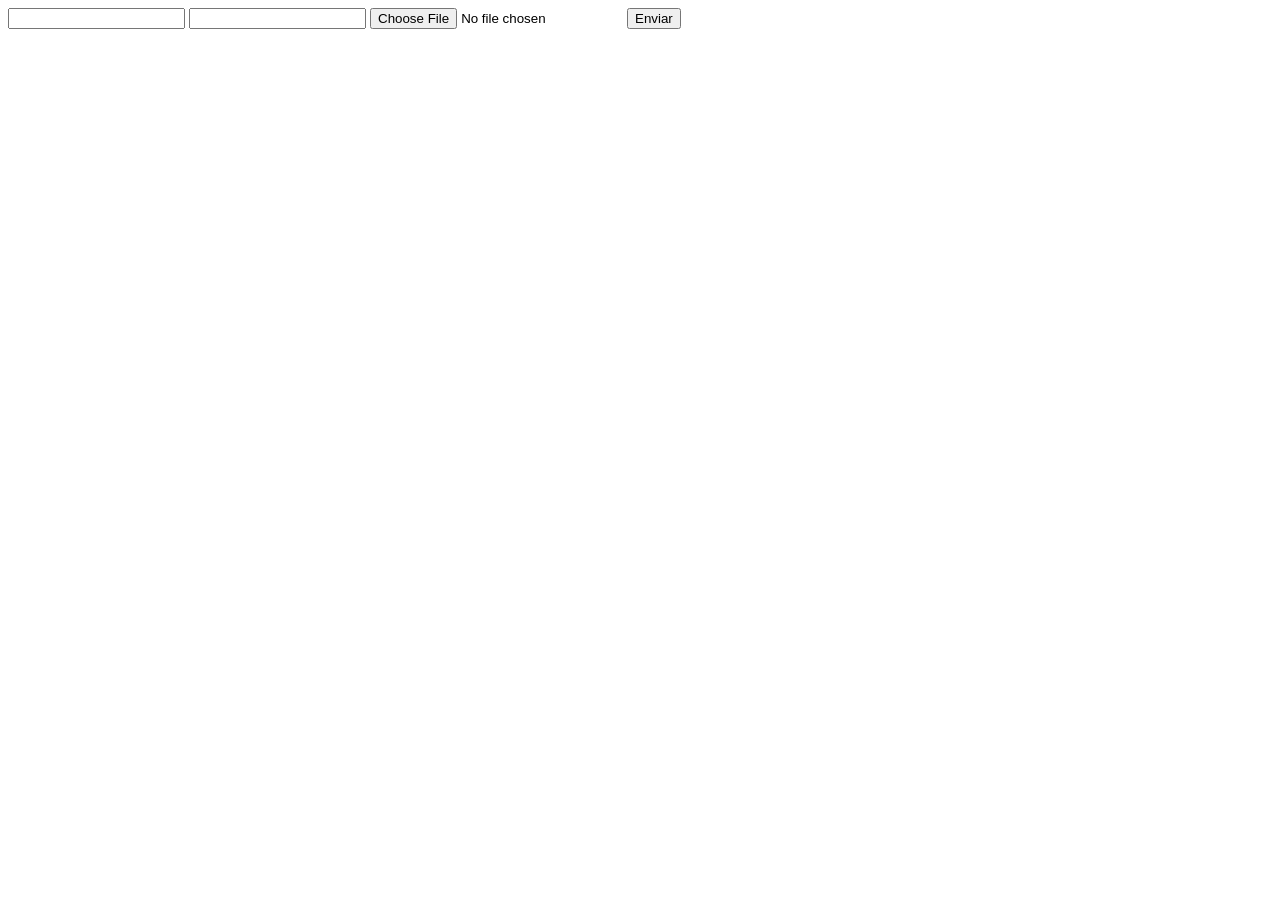
<file: DOCUMENTOS_DE_APOIO/exemplo_de_upload_de_arquivo/public/index.html>
<!DOCTYPE html>
<html lang="en">

<head>
  <meta charset="UTF-8">
  <meta http-equiv="X-UA-Compatible" content="IE=edge">
  <meta name="viewport" content="width=device-width, initial-scale=1.0">
  <title>Upload</title>
</head>

<body>

  <div>
    <input name="nome" id="nome" type="text" />
    <input name="email" id="email" type="url" />
    <input name="foto" id="foto" type="file" />
    <button onclick="enviar()">Enviar</button>
  </div>

  <div id="container"></div>
</body>

</html>

<script>
  function enviar() {
    const formData = new FormData();
    formData.append('foto', foto.files[0])
    formData.append('nome', nome.value)
    formData.append('email', email.value)

    fetch("/usuarios/cadastro", {
      method: "POST",
      body: formData
    })
      .then(res => {
        window.location = "./perfil.html"
      })
      .catch(err => {
        console.log(err);
      })
  }
</script>
</file>
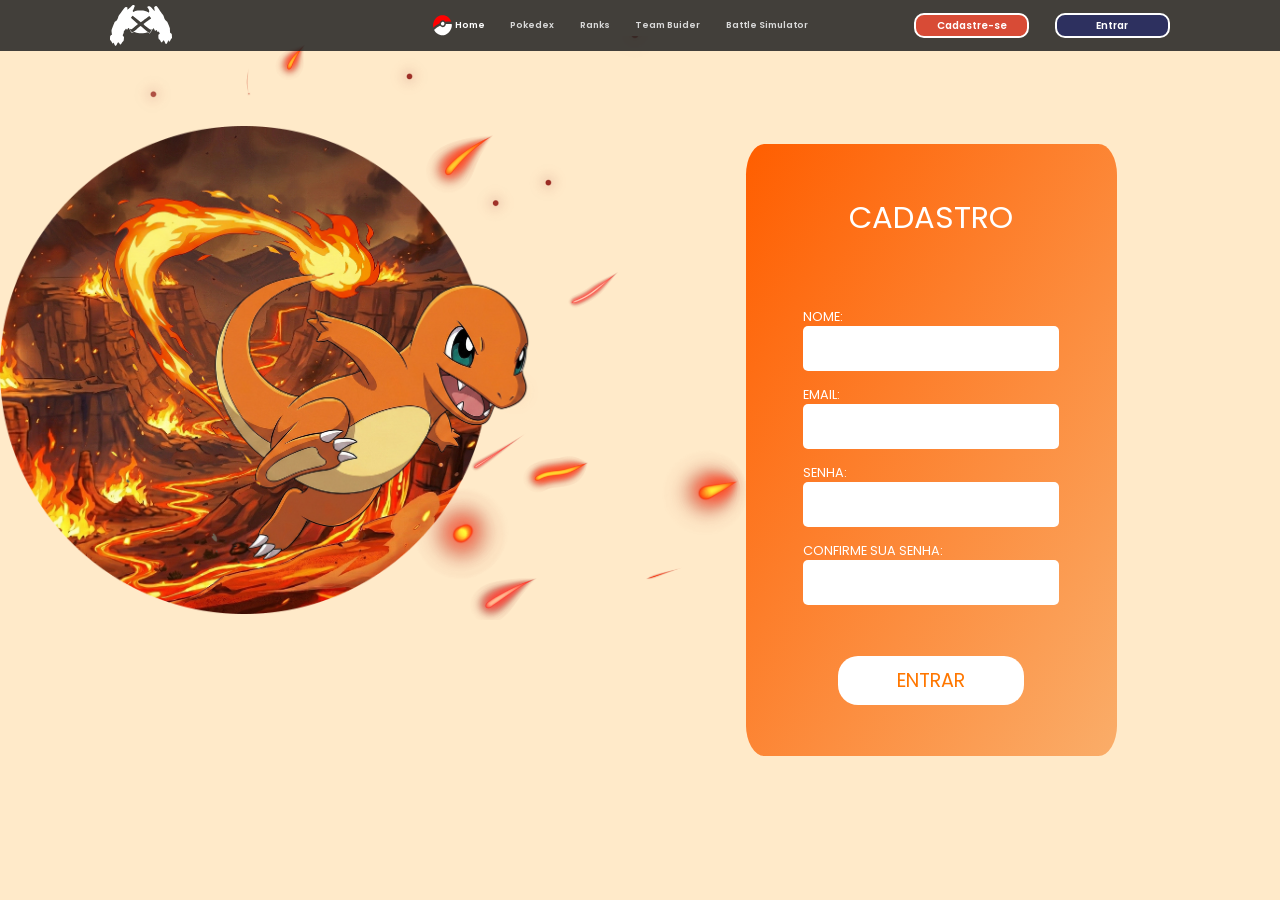
<file: public/cadastro.html>
<!DOCTYPE html>
<html lang="pt-br">

<head>
  <meta charset="UTF-8" />
  <meta http-equiv="X-UA-Compatible" content="IE=edge" />
  <meta name="viewport" content="width=device-width, initial-scale=1.0" />
  

  <title>MetaDex | Cadastro</title>

  <script src="./js/sessao.js"></script>

  <link rel="stylesheet" href="css/LandingPage.css">
  <link rel="stylesheet" href="css/global.css">
  <link rel="stylesheet" href="./css/cadastro.css" />
  <link rel="preconnect" href="https://fonts.gstatic.com" />
  <script src="js/sideBar.js"></script>
</head>


<body>

  <!-- Inicio Navbar -->

    <nav class="Nav-Container">

      <img onclick="Side('Open')" id="options" src="assets/icon/Icon-Hanburguer.svg" alt="">
      <img id="logo" src="./assets/icon/Logo-Nav.svg" alt="">

      <ul class="Nav-Options">
        <li class="Selected" ><img src="./assets/icon/Icon-NavSelected.svg" alt=""><a href="index.html">Home</a></li> 
        <li><a href="cadastro.html">Pokedex</a></li>
        <li><a href="cadastro.html">Ranks</a></li>
        <li><a href="cadastro.html">Team Buider</a></li>
        <li><a href="cadastro.html">Battle Simulator</a></li>
      </ul>

      <div class="Button-Container">
        <button class="Button-Nav Cadastro" onclick="window.location.href='./cadastro.html'" >Cadastre-se</button>
        <button class="Button-Nav Login" onclick="window.location.href='./login.html'" >Entrar</button>
      </div>
    </nav>

    <aside style="display: none;" class="Side-Container">
      
      <button onclick="Side('Close')"><img id="Close-Side" src="assets/icon/Icon-Close.svg" alt=""></button>

      <div class="Side-Flex">
        <div class="Perfil">

          <img src="assets/icon/Icon-User.svg" alt="">
          <button class="Button-Side Login-Side" onclick="window.location.href='./login.html'" >Entrar</button>

        </div>

        <ul class="Side-Options">
          <li class="Selected" ><img src="./assets/icon/Icon-NavSelected.svg" alt=""><a href="index.html">Home</a></li> 
          <li><a href="cadastro.html">Pokedex</a></li>
          <li><a href="cadastro.html">Ranks</a></li>
          <li><a href="cadastro.html">Team Buider</a></li>
          <li><a href="cadastro.html">Battle Simulator</a></li>
        </ul>

        <img class="Side-Logo" src="./assets/icon/Logo-Nav.svg" alt="">
      </div>
    </aside>

    <!-- Fim Navbar -->

    <div class="main">

    <div class="container-imgs">
        <img src="assets/imgs/FundoFOGO.png" class="fundo">
        <img src="assets/imgs/particulasFogo.png" class="particulas">
        <img src="assets/imgs/Charmander.png" class="charmander">
    </div>


    <div class="container-login">
  
    <span class="login">CADASTRO</span>

    <span class="informações">

    <div class="ipt"> 
    NOME: <br>
    <input type="text" id="nome_input" autocomplete="off"> 
    </div>

    <div class="ipt">
      EMAIL: <br>
     <input type="text" id="email_input" autocomplete="off"> 
    </div> 

    <div class="ipt">
      SENHA: <br>
    <input type="password" id="senha_input" autocomplete="off">  
    </div> 

    <div class="ipt">   
    CONFIRME SUA SENHA:
    <input type="password" id="confSenha_input" autocomplete="off">
    </div> 

    </span>
    <button id="entrar">ENTRAR </button>
    </div> 
    </div>

</body>
</html>

<script>

  // Array para armazenar empresas cadastradas para validação de código de ativação 
  let listaEmpresasCadastradas = [];

  function cadastrar() {
    // aguardar();

    //Recupere o valor da nova input pelo nome do id
    // Agora vá para o método fetch logo abaixo
    var nomeVar = nome_input.value;
    var emailVar = email_input.value;
    var senhaVar = senha_input.value;
    var confirmacaoSenhaVar = confirmacao_senha_input.value;
    var codigoVar = codigo_input.value;
    var idEmpresaVincular

    // Verificando se há algum campo em branco
    if (
      nomeVar == "" ||
      emailVar == "" ||
      senhaVar == "" ||
      confirmacaoSenhaVar == "" ||
      codigoVar == ""
    ) {
      cardErro.style.display = "block";
      mensagem_erro.innerHTML =
        "(Mensagem de erro para todos os campos em branco)";

      finalizarAguardar();
      return false;
    } else {
      setInterval(sumirMensagem, 5000);
    }

    // Verificando se o código de ativação é de alguma empresa cadastrada
    for (let i = 0; i < listaEmpresasCadastradas.length; i++) {
      if (listaEmpresasCadastradas[i].codigo_ativacao == codigoVar) {
        idEmpresaVincular = listaEmpresasCadastradas[i].id
        console.log("Código de ativação válido.");
        break;
      } else {
        cardErro.style.display = "block";
        mensagem_erro.innerHTML = "(Mensagem de erro para código inválido)";
        finalizarAguardar();
      }
    }

    // Enviando o valor da nova input
    fetch("/usuarios/cadastrar", {
      method: "POST",
      headers: {
        "Content-Type": "application/json",
      },
      body: JSON.stringify({
        // crie um atributo que recebe o valor recuperado aqui
        // Agora vá para o arquivo routes/usuario.js
        nomeServer: nomeVar,
        emailServer: emailVar,
        senhaServer: senhaVar,
        idEmpresaVincularServer: idEmpresaVincular
      }),
    })
      .then(function (resposta) {
        console.log("resposta: ", resposta);

        if (resposta.ok) {
          cardErro.style.display = "block";

          mensagem_erro.innerHTML =
            "Cadastro realizado com sucesso! Redirecionando para tela de Login...";

          setTimeout(() => {
            window.location = "login.html";
          }, "2000");

          limparFormulario();
          finalizarAguardar();
        } else {
          throw "Houve um erro ao tentar realizar o cadastro!";
        }
      })
      .catch(function (resposta) {
        console.log(`#ERRO: ${resposta}`);
        finalizarAguardar();
      });

    return false;
  }

  // Listando empresas cadastradas 
  function listar() {
    fetch("/empresas/listar", {
      method: "GET",
    })
      .then(function (resposta) {
        resposta.json().then((empresas) => {
          empresas.forEach((empresa) => {
            listaEmpresasCadastradas.push(empresa);

            console.log("listaEmpresasCadastradas")
            console.log(listaEmpresasCadastradas[0].codigo_ativacao)
          });
        });
      })
      .catch(function (resposta) {
        console.log(`#ERRO: ${resposta}`);
      });
  }

  function sumirMensagem() {
    cardErro.style.display = "none";
  }
</script>
</file>
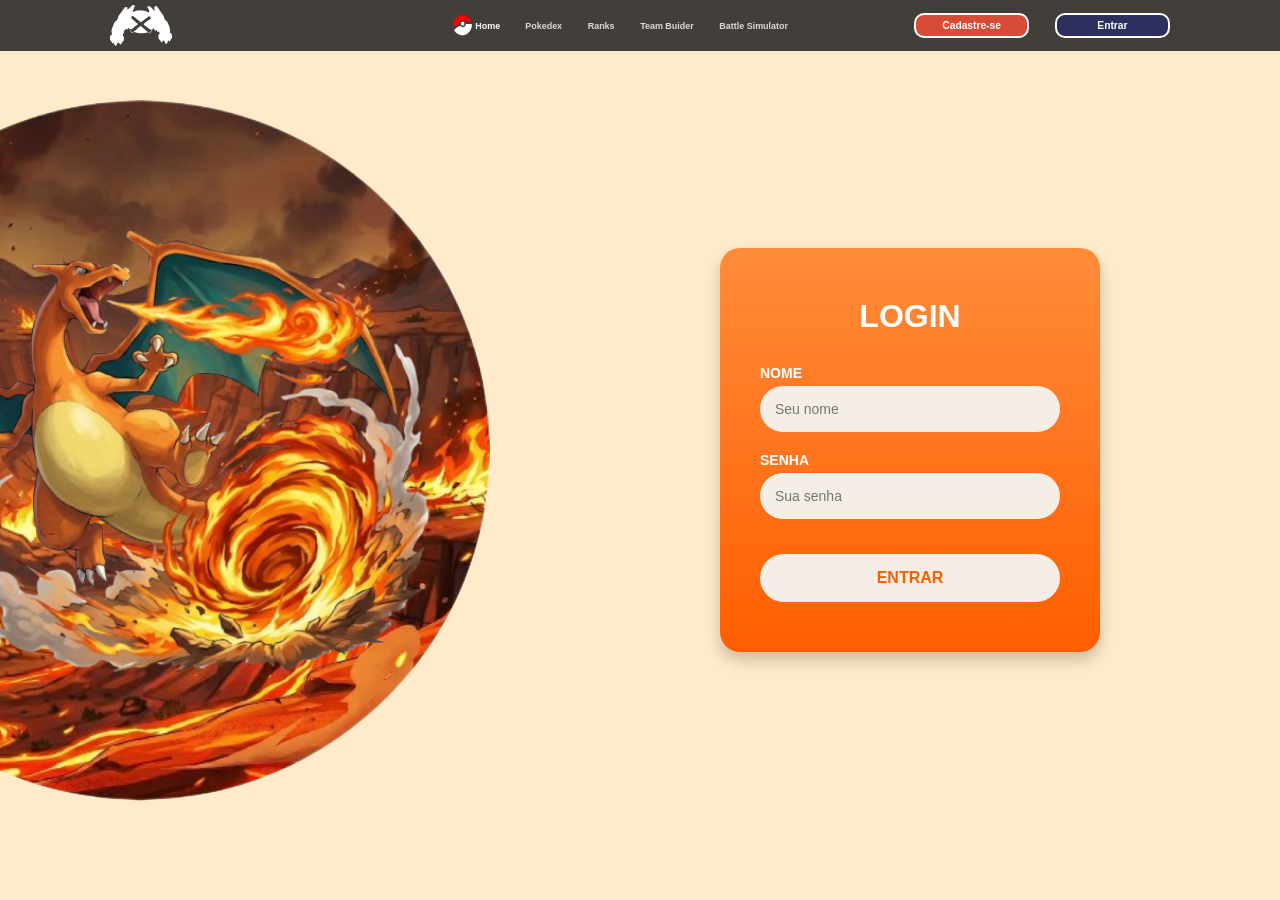
<file: public/login.html>
<!DOCTYPE html>
<html lang="pt-br">
<head>
    <meta charset="UTF-8" />
    <meta http-equiv="X-UA-Compatible" content="IE=edge" />
    <meta name="viewport" content="width=device-width, initial-scale=1.0" />
    <title>MetaDex | Login</title>

    <script src="./js/sessao.js"></script>
    <link rel="stylesheet" href="css/LandingPage.css">
    <link rel="stylesheet" href="css/global.css">
    <link rel="stylesheet" href="./css/login.css" />
    <link rel="preconnect" href="https://fonts.gstatic.com" />
    <script src="js/sideBar.js"></script>
</head>

<body>

    <!-- Inicio Navbar -->

    <nav class="Nav-Container">

      <img onclick="Side('Open')" id="options" src="assets/icon/Icon-Hanburguer.svg" alt="">
      <img id="logo" src="./assets/icon/Logo-Nav.svg" alt="">

      <ul class="Nav-Options">
        <li class="Selected" ><img src="./assets/icon/Icon-NavSelected.svg" alt=""><a href="index.html">Home</a></li> 
        <li><a href="cadastro.html">Pokedex</a></li>
        <li><a href="cadastro.html">Ranks</a></li>
        <li><a href="cadastro.html">Team Buider</a></li>
        <li><a href="cadastro.html">Battle Simulator</a></li>
      </ul>

      <div class="Button-Container">
        <button class="Button-Nav Cadastro" onclick="window.location.href='./cadastro.html'" >Cadastre-se</button>
        <button class="Button-Nav Login" onclick="window.location.href='./login.html'" >Entrar</button>
      </div>
    </nav>

    <aside style="display: none;" class="Side-Container">
      
      <button onclick="Side('Close')"><img id="Close-Side" src="assets/icon/Icon-Close.svg" alt=""></button>

      <div class="Side-Flex">
        <div class="Perfil">

          <img src="assets/icon/Icon-User.svg" alt="">
          <button class="Button-Side Login-Side" onclick="window.location.href='./login.html'" >Entrar</button>

        </div>

        <ul class="Side-Options">
          <li class="Selected" ><img src="./assets/icon/Icon-NavSelected.svg" alt=""><a href="index.html">Home</a></li> 
          <li><a href="cadastro.html">Pokedex</a></li>
          <li><a href="cadastro.html">Ranks</a></li>
          <li><a href="cadastro.html">Team Buider</a></li>
          <li><a href="cadastro.html">Battle Simulator</a></li>
        </ul>

        <img class="Side-Logo" src="./assets/icon/Logo-Nav.svg" alt="">
      </div>
    </aside>

    <!-- Fim Navbar -->

    <div class="alerta_erro">
        <div class="card_erro" id="cardErro">
            <span id="mensagem_erro"></span>
        </div>
    </div>

    <main class="main-content">
        <div class="container-login">
            
            <div class="sessao-imagem">
                <div class="fundo-lava"></div>
                <img src="./assets/CharizardLogin-removebg-preview.png" alt="Charizard" class="img-pokemon">
            </div>

            <div class="sessao-formulario">
                <div class="cartao-login">
                    <h1>LOGIN</h1>
                    
                    <div class="campo-input">
                        <label for="nome_input">NOME</label>
                        <input type="text" id="nome_input" autocomplete="off" placeholder="Seu nome">
                    </div>

                    <div class="campo-input">
                        <label for="senha_input">SENHA</label>
                        <input type="password" id="senha_input" autocomplete="off" placeholder="Sua senha">
                    </div>

                    <button onclick="entrar()">ENTRAR</button>
                    
                </div>
            </div>

        </div>
    </main>

</body>
</html>

<script>
    function entrar() {
        var nomeVar = nome_input.value;
        var senhaVar = senha_input.value;

        if (nomeVar == "" || senhaVar == "") {
            cardErro.style.display = "block";
            mensagem_erro.innerHTML = "Preencha todos os campos para entrar.";
            setTimeout(sumirMensagem, 5000);
            return false;
        } 

        console.log("FORM LOGIN: ", nomeVar);
        console.log("FORM SENHA: ", senhaVar);

        fetch("/usuarios/autenticar", {
            method: "POST",
            headers: {
                "Content-Type": "application/json"
            },
            body: JSON.stringify({
                nomeServer: nomeVar,
                senhaServer: senhaVar
            })
        }).then(function (resposta) {
            console.log("ESTOU NO THEN DO entrar()!")

            if (resposta.ok) {
                console.log(resposta);
                
                cardErro.style.display = "block";
                cardErro.style.borderColor = "green";
                mensagem_erro.style.color = "green";
                mensagem_erro.innerHTML = "Login realizado com sucesso! Redirecionando...";
                
                setTimeout(function () {
                    window.location = "index.html"; 
                }, 1500); 

            } else {
                console.log("Houve um erro ao tentar realizar o login!");
                resposta.text().then(texto => {
                    console.error(texto);
                    cardErro.style.display = "block";
                    cardErro.style.borderColor = "red";
                    mensagem_erro.style.color = "red";
                    mensagem_erro.innerHTML = texto;
                    setTimeout(sumirMensagem, 5000);
                });
            }

        }).catch(function (erro) {
            console.log(erro);
        })

        return false;
    }

    function sumirMensagem() {
        cardErro.style.display = "none";
    }
</script>
</file>
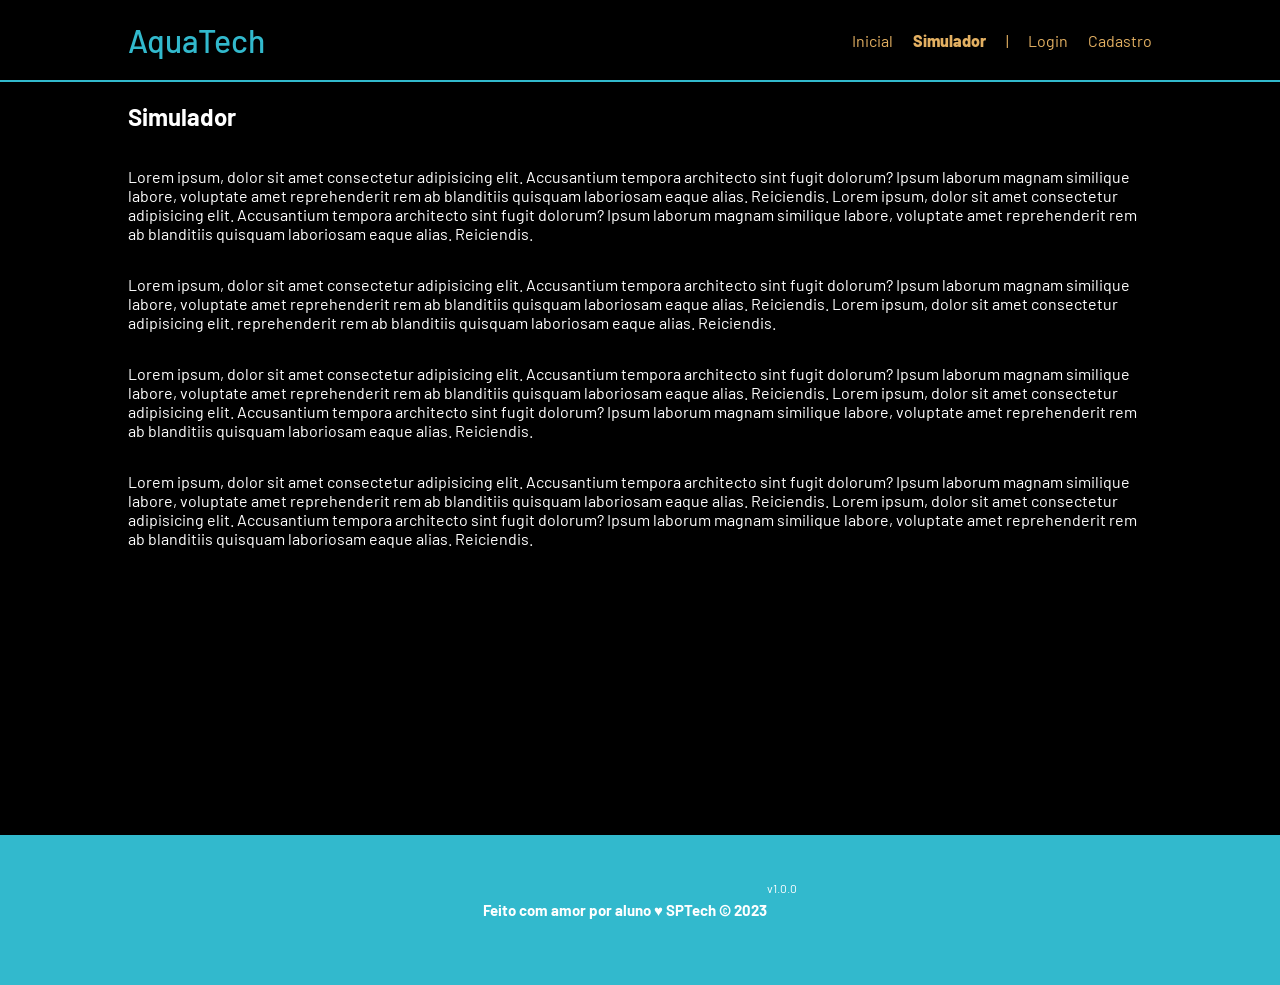
<file: public/simulador.html>
<!DOCTYPE html>
<html lang="pt-br">

<head>
    <meta charset="UTF-8">
    <meta http-equiv="X-UA-Compatible" content="IE=edge">
    <meta name="viewport" content="width=device-width, initial-scale=1.0">

    <title>AquaTech | Simulador</title>

    <script src="./js/sessao.js"></script>

    <link rel="stylesheet" href="./css/estilo.css">
    <link rel="icon" href="./assets/icon/favicon2.ico">
    <link rel="preconnect" href="https://fonts.gstatic.com">
</head>

<body>

    <!--header inicio-->
    <div class="header">
        <div class="container">
            <h1 class="titulo">AquaTech</h1>
            <ul class="navbar">
                <li>
                    <a href="./index.html">Inicial</a>
                </li>
                <li class="agora">Simulador</li>
                <li>|</li>
                <li>
                    <a href="./login.html">Login</a>
                </li>
                <li>
                    <a href="./login.html">Cadastro</a>
                </li>
            </ul>
        </div>
    </div>


    <!-- simulador inicio -->
    <div class="simulador">
        <div class="container">
            <h2>Simulador</h2>
            <p>Lorem ipsum, dolor sit amet consectetur adipisicing elit. Accusantium tempora architecto sint fugit
                dolorum? Ipsum laborum magnam similique labore, voluptate amet reprehenderit rem ab blanditiis quisquam
                laboriosam eaque alias. Reiciendis. Lorem ipsum, dolor sit amet consectetur adipisicing elit.
                Accusantium tempora architecto sint fugit dolorum? Ipsum laborum magnam similique labore, voluptate amet
                reprehenderit rem ab blanditiis quisquam laboriosam eaque alias. Reiciendis.</p>
            <p>Lorem ipsum, dolor sit amet consectetur adipisicing elit. Accusantium tempora architecto sint fugit
                dolorum? Ipsum laborum magnam similique labore, voluptate amet reprehenderit rem ab blanditiis quisquam
                laboriosam eaque alias. Reiciendis. Lorem ipsum, dolor sit amet consectetur adipisicing elit.
                reprehenderit rem ab blanditiis quisquam laboriosam eaque alias. Reiciendis.</p>
            <p>Lorem ipsum, dolor sit amet consectetur adipisicing elit. Accusantium tempora architecto sint fugit
                dolorum? Ipsum laborum magnam similique labore, voluptate amet reprehenderit rem ab blanditiis quisquam
                laboriosam eaque alias. Reiciendis. Lorem ipsum, dolor sit amet consectetur adipisicing elit.
                Accusantium tempora architecto sint fugit dolorum? Ipsum laborum magnam similique labore, voluptate amet
                reprehenderit rem ab blanditiis quisquam laboriosam eaque alias. Reiciendis.</p>
            <p>Lorem ipsum, dolor sit amet consectetur adipisicing elit. Accusantium tempora architecto sint fugit
                dolorum? Ipsum laborum magnam similique labore, voluptate amet reprehenderit rem ab blanditiis quisquam
                laboriosam eaque alias. Reiciendis. Lorem ipsum, dolor sit amet consectetur adipisicing elit.
                Accusantium tempora architecto sint fugit dolorum? Ipsum laborum magnam similique labore, voluptate amet
                reprehenderit rem ab blanditiis quisquam laboriosam eaque alias. Reiciendis.</p>

        </div>
    </div>
    <!-- simulador fim -->

    <!--footer inicio-->
    <div class="footer">
        <div class="container">
            <h4>Feito com amor por aluno &hearts; SPTech &copy; 2023</h4>
            <span class="version">v1.0.0</span>
        </div>
    </div>
    <!--footer fim-->


</body>

</html>
</file>
<file: public/css/LandingPage.css>
/* Inicio Banner css */

.Container{

    grid-template-areas: 
    "Banner"
    "Card"
    "Section"
    "Footer"
    ;

}

.Banner-Container{

    grid-area: Banner;
    display: grid;
    grid-template-columns: 1fr 1fr;
    grid-template-areas: "texto img";
    background: linear-gradient(180deg, rgba(209, 62, 125, 0.25) 4.7%, rgba(45, 48, 95, 0.25) 51.26%, rgba(255, 255, 255, 0.00) 97.81%);;
    
}

.Text-Banner {

    grid-area: texto;
    display: flex;
    flex-direction: column;
    justify-content: center;
    margin: 10% 0;
    margin-left: 10%;
    height: 80%;

}

.Text-Banner h1 {

    font-size: 4.5vw;
    
}

.Text-Banner span{

    background: linear-gradient(90deg, var(--Text-verde01) 0%, var(--Text-verde02) 100%);
    background-clip: text;
    -webkit-background-clip: text;
    -webkit-text-fill-color: transparent;

}

.Text-Banner p{

    width: 80%;
    font-size: 1.6vw;
    margin-bottom: 5%;

}

.Button{

    width: 50%;
    height: 50%;
    border-radius: 50vw;
    background: linear-gradient(92deg, var(--Button-verde01) 4.91%, var(--Button-verde02) 95.01%);
    color: #FFF;
    font-size: 1vw;
    font-weight: 600;
    cursor: pointer;

}

.Button:hover{

    box-shadow: 0 0 13.8px 7px rgba(29, 186, 84, 0.50);
    transform: scale(1.1);

}

.Img-Banner {

    grid-area: img;
    position: relative;

}

#cenario {

    width: 52vw;
    position: absolute;
    top: -21%;
    right: -17%;
    z-index: -1000;

}

#bulba{

    width: 45vw;
    position: relative;
    top: 15%;
    right: 5%;

}

@keyframes ParallaxBulba {
    0% {
        
        transform: scale(0.7) translateX(5%);
    }
}

#bulba {

    animation: ParallaxBulba 0.9s ;

}

/* Fim Banner css */

/* Inicio Cards */

.Cards-Container{

    grid-area: Card;
    display: flex;
    flex-direction: column;
    margin-top: 7%;
    align-items: center;

}

.Cards-Container h2 {

    font-size: 3vw;
    width: 65%;
    flex-direction: column;
    text-align: center;

}

.Cards-Container h2 span {

    color: #DD5C00;

}

.Flex-Box{

    display: flex;
    flex-direction: row;
    width: 80vw;
    justify-content: space-between;
    align-items: center;
}

.Card {

    background-color: aqua;
    width: 24vw;
    height: 30vw;
    border: #FFF solid .4vw;
    border-radius: 2vw;
    display: flex;
    flex-direction: column;
    align-items: center;
    padding: 3%;
    margin-top: 2%;
    color: #FFF;

}

.Pokedex{

    background-color: #00A310;
    text-align: center;
    font-size: 1.2vw;
    gap: 5%;

}   

.Pokedex img{

    width: 4vw;

}  

.Team-Buider {

    background-color: #DD5C00;
    text-align: center;
    font-size: 1.2vw;
    gap: 5%;

}

.Team-Buider img{

    width: 5vw;

}

.Simulator {

    background-color: #0C0075;
    text-align: center;
    font-size: 1.2vw;
    gap: 5%;

}

.Simulator img {

    width: 5vw;

}

.Background-Cards{

    position: absolute;
    width: 100vw;
    height: 45vw;

}

#back {

    position: absolute;
    width: 100vw;
    bottom: 0;
    z-index: -1000;

}

#front {

    position: absolute;
    width: 100vw;
    bottom: -1%;
    z-index: 100;

}

/* Fim Card */

/* Inicio Section Koridon Miraidon */

.Section-Conteiner {

    grid-area: Section;
    margin-top: 10%;
    display: grid;
    grid-template-areas: 
    "Koraidon"
    "Miraidon";
    width: 100vw;
    justify-content: center;

}

#Prefab-Img{

    position: absolute;
    z-index: -100;
    justify-self: center;
    width: 100vw;

}

#Prefab-Img-Cell{

    display: none;

}

#Koraidon-Cell, #Miraidon-Cell {

    display: none;

}

.Koraidon{

    grid-area: Koraidon;
    display: grid;
    grid-template-areas: "Img Texto";
    justify-content: center;
    align-items: center;

}

#Koraidon{

    grid-area: Img;
    width: 45vw;

}

.Text-Koraidon{

    grid-area: Texto;
    width: 35vw;
    height: 20vw;
    display: flex;
    flex-direction: column;
    justify-content: center;
    align-items: center;
    text-align: center;
    gap: 5%;

}

.Text-Koraidon h3 {

    font-size: 2.5vw;

}

.Text-Koraidon h3 span {

    background-color: var(--Laranja-koraidon);
    background-clip: text;
    -webkit-background-clip: text;
    -webkit-text-fill-color: transparent;

}

.Text-Koraidon p {

    font-size: 1.5vw;

}

.Text-Koraidon .Button {

    height: 12%;
    background: var(--Laranja-koraidon);

}

.Text-Koraidon .Button:hover{

    box-shadow: 0 0 13.8px 7px rgba(255, 107, 9, 0.5);

}

.Miraidon{

    grid-area: Miraidon;
    display: grid;
    grid-template-areas: "Texto Img";
    justify-content: center;
    align-items: center;
    gap: 3%;

}

#Miraidon {

    grid-area: Img;
    width: 35vw;

}

.Text-Miraidon{

    grid-area: Texto;
    width: 35vw;
    height: 20vw;
    display: flex;
    flex-direction: column;
    justify-content: center;
    align-items: center;
    text-align: center;
    gap: 5%;

}

.Text-Miraidon h3 {

    font-size: 2.5vw;

}

.Text-Miraidon h3 #destaque {

    background-color: var(--Azul-miraidon);
    background-clip: text;
    -webkit-background-clip: text;
    -webkit-text-fill-color: transparent;

}

.Text-Miraidon p {

    font-size: 1.5vw;

}

.Text-Miraidon .Button {

    height: 12%;
    background: var(--Azul-miraidon);

}

.Text-Miraidon .Button:hover{

    box-shadow: 0 0 13.8px 7px rgba(111, 9, 255, 0.5);

}

/* Fim Section Koridon Miraidon */

/* Inicio Footer */

.Footer-Container{

    grid-area: Footer;
    width: 100vw;
    height: 23vw;
    margin-top: 10%;
    display: grid;
    grid-template-areas: 
    "Logo Recursos Contatos Nada"
    "Texto Texto Texto Texto";
    grid-template-columns: 1.3fr .7fr .7fr 1.3fr;
    color: #FFF;
    
}

.Logo-Footer{

    grid-area: Logo;
    margin:  10% 0 0 10%;
    display: flex;
    flex-direction: column;

}

.Logo-Footer img{

    width: 15vw;

}

.Redes-Footer{

    width: 50%;
    display: flex;
    justify-content: space-between;
    margin-top: 5%;

}

.Redes-Footer img {

    width: 20%;

}

.Recursos-Footer{

    grid-area: Recursos;
    margin-top: 10%;
    display: flex;
    flex-direction: column;
    gap: 2%;
    font-size: 1.2vw;
    

}

.Recursos-Footer ul{

    display: flex;
    flex-direction: column;
    gap: 3%;
    color: #FAFAFA;
    font-size: 1vw;


}

.Contatos-Footer{

    grid-area: Contatos;
    margin-top: 10%;
    display: flex;
    flex-direction: column;
    gap: 5%;
    font-size: 1.2vw;
    

}


.Contatos-Footer ul{

    display: flex;
    flex-direction: column;
    gap: 5%;
    color: #FAFAFA;
    font-size: 1vw;

}


.Text-Footer{

    display: flex;
    flex-direction: column;
    justify-content: center;
    align-items: center;
    grid-area: Texto;
    font-size: .8vw;
    gap: 2%;

}

hr {

    background: #FFF;
    height: 1px;
    width: 50vw;
}

.Footer-Container #backgroundFooter{

    width: 100%;
    position: absolute;
    z-index: -1;


}

/* Fim Footer */

/* Inicio Responsividade */

@media (max-width: 768px) {

    .Nav-Container{

        height: 8vw;
        justify-content: space-between;

    }

    #options{

        display: flex;
        padding-left: 10%;
        width: 15%;

    }
        
    .Nav-Options {

        display: none;
        
    }

    .Login{

        display: none;

    }

    .Cadastro {

        font-size: 1.2vw;

    }

    .Side-Container{

        position: fixed;
        left: 0;
        z-index: 1000;
        background-color: #343334;
        width: 50vw;
        height: 100vh;

    }

    .Side-Flex{

        width: 100%;
        height: 100vh;
        display: flex;
        flex-direction: column;
        align-items: center;
        justify-content: start;
        gap: 5%;

    }

    #Close-Side{

        width: 7vw;
        position: absolute;
        right: 5%;

    }

    .Perfil {

        display: flex;
        flex-direction: column;
        align-items: center;
        justify-content: center;
        margin-top: 5%;
        gap: 5%;

    }

    .Perfil img {

        width: 20vw;

    }

    .Button-Side {

        color: #FFFFFF;
        font-size: 2vw;
        font-weight: 600;
        width: 20vw;
        height: 7vw;
        border-radius: 10px;
        border: 2px solid #FFF;
        cursor: pointer;
        background-color: var(--Azul-miraidon);

    }

    .Side-Options {

        display: flex;
        flex-direction: column;
        align-items: start;
        color: #fff;
        font-size: 3vw;
        font-weight: 600;
        gap: 5%;
        
    }

    .Side-Logo{

        position: absolute;
        bottom: 5%;
        width: 15vw;

    }

    .Selected {

        display: flex;
        align-items: center;
        gap: 5%;

    }

    #cenario {

        width: 68vw;
        top: -8%;
        right: -50%;

    }

    #bulba {

        width: 65vw;
        position: absolute;
        top: 16%;
        right: -25%;

    }

    .Text-Banner{

        margin-top: 14%;

    }

    .Text-Banner h1{

        font-size: 5.5vw;
        width: 55vw;

    }

    .Text-Banner p {

        font-size: 2.5vw;
        width: 46vw;

    }


    .Button {

        align-self: center;
        height: 5vw;
        width: 30vw;
        font-size: 1.5vw;

    }

    .Cards-Container {

        margin-top: 15%;
        overflow: hidden;

    }

    .Background-Cards{

        height: 115vw;
        overflow: hidden;
        pointer-events: none

    }

    #back {

        width: 125%;
        left: -11%;

    }

    #front {

        width: 125%;
        left: -11%;

    }

    .Cards-Container{

        margin-bottom: 10%;

    }

    .Cards-Container h2 {

        width: 90vw;
        font-size: 4.5vw;
        margin-bottom: 5%;

    }

    .Flex-Box {

        width: 100vw;
        overflow-x: auto;
        scroll-snap-type:x mandatory;
        -webkit-overflow-scrolling: touch;
        gap: 8%;
        padding: 0 20vw;

    }

    .Flex-Box::-webkit-scrollbar {
        display: none;
    }

    .Card {

        width: 60vw;
        height: 90vw;
        flex-shrink: 0;
        scroll-snap-align: center;
        border-radius: 7vw;
        
    }

    .Pokedex{

        text-align: center;
        font-size: 3.5vw;

    } 

    .Pokedex h3{

        font-size: 3.5vw;

    } 

    .Pokedex img{

        margin-top: 10%;
        width: 10vw;

    }

    .Team-Buider{

        text-align: center;
        font-size: 3.5vw;

    } 

    .Team-Buider img{

        margin-top: 10%;
        width: 10vw;

    }

    .Simulator{

        text-align: center;
        font-size: 3.5vw;

    } 

    .Simulator img{

        margin-top: 10%;
        width: 10vw;

    }

    .Section-Conteiner{

        margin-bottom: 20%;

    }

    #Prefab-Img{

        display: none;

    }

    #Prefab-Img-Cell{

        display: block;
        position: absolute;
        z-index: -1;

    }

    #Koraidon-Cell {

        display: block;
        position: relative;
        top: 10%;
        left: -20%;


    }
    
    #Miraidon-Cell {

        display: block;
        position: relative;
        top: 10%;
        right: -39%;

    }

    #Koraidon, #Miraidon {

        display: none;
        

    }

    .Koraidon{

        position: relative;
        left: 8%;
        gap: 15%;

    }
    
    .Text-Koraidon{

        position: absolute;
        top: 0%;
        right: 10%;
        text-align: end;
        align-items: end;
        width: 63vw;
        height: 50vw;

    }

    .Text-Koraidon h3{

        font-size: 5.5vw;
        width: 63vw;

    }

    .Text-Koraidon p{

        font-size: 3.5vw;
        width: 55vw;

    }

    .Text-Koraidon .Button {

        align-self: end;
        width: 70%;
        height: 7vw;
        

    }

    .Miraidon{

        position: relative;
        gap: 6%;

    }

    .Text-Miraidon{

        position: absolute;
        top: 0%;
        left: -10%;
        text-align: start;
        align-items: start;
        width: 63vw;
        height: 50vw;

    }

    .Text-Miraidon h3{

        font-size: 5.5vw;
        width: 64vw;

    }

    #white{

        color: #FFF;
        font-size: 5.5vw;  
        width: 64vw;

    }

    .Text-Miraidon p{

        font-size: 3.5vw;
        width: 52vw;

    }

    .Text-Miraidon .Button {

        align-self: start;
        width: 70%;
        height: 7vw;
        
    }

    .Recursos-Footer{

        font-size: 2vw;

    }

    .Recursos-Footer ul{

        font-size: 1.5vw;


    }

    .Contatos-Footer{

        font-size: 2vw;
        
    }


    .Contatos-Footer ul{

        font-size: 1.5vw;

    }

}

/* Fim Responsividade */
</file>
<file: public/css/global.css>
@import url('https://fonts.googleapis.com/css2?family=Poppins:ital,wght@0,100;0,200;0,300;0,400;0,500;0,600;0,700;0,800;0,900;1,100;1,200;1,300;1,400;1,500;1,600;1,700;1,800;1,900&display=swap');

/* Inicio config css */

* {
  margin: 0;
  padding: 0;
  box-sizing: border-box;
  border: none;
  background: none;
  font-family: 'Poppins';
}

a {
  text-decoration: none;
  color: inherit;
}

li {
  list-style: none;
}

html, body{

  min-height: 100vh;
  overflow-x: hidden;
  color: #101828;

}

/* Fim reset css */

/* Inicio declaração de cores */

:root {

  --Bg-nav: rgba(33, 33, 33, 0.85);
  --Bg-footer: #212121;
  --Text-verde01: #41995C;
  --Text-verde02: #07EF4E;
  --Button-verde01: #00D94C;
  --Button-verde02: #5DCE84;
  --Card-verde: #00A310;
  --Card-laranja: #DD5C00;
  --Card-azul: #0C0075;
  --Laranja-koraidon: #D84B36;
  --Azul-miraidon: #2D305F;
  --Button-gradiend: linear-gradient(90deg, var(--Laranja-koraidon) 0%, var(--Azul-miraidon) 91%);

}

/* Fim declaração de cores */



/* Inicio Navbar css */

.Nav-Container {

  display: flex;
  flex-direction: row;
  justify-content: center;
  align-items: center;
  background-color: var(--Bg-nav);
  width: 100vw;
  height: 4vw;
  position: fixed;
  top: 0;
  z-index: 1000;

}

#options{

  display: none;

}

#logo {

  height: 80%;

}

.Nav-Options {

  display: flex;
  flex-direction: row;
  justify-content: center;
  width: 40%;
  margin: 0 3% 0 15%;
  gap: 5%;

  font-size: .7vw;
  font-weight: 600;
  color: #DADADA;

}

.Nav-Container li{

    display: flex;
    flex-direction: row;
    justify-content: center;
    align-items: center;
    gap: 2%;

}

.Nav-Options li a:hover {

    color: #ffffff;

}

.Nav-Options img{

    height: 2vw;

}

.Selected{

    color: #FFF;

}

.Button-Container{

    display: flex;
    flex-direction: row;
    justify-content: center;
    align-items: center;
    gap: 10%;
    width: 20%;
    height: 100%;

}

.Button-Nav {

    color: #FFFFFF;
    font-size: .8vw;
    font-weight: 600;
    width: 60%;
    height: 50%;
    border-radius: 10px;
    border: 2px solid #FFF;
    cursor: pointer;

}

.Cadastro {

    background-color: var(--Laranja-koraidon);

}

.Login {

    background-color: var(--Azul-miraidon);
    
}

/* Fim Navbar css */
</file>
<file: public/css/cadastro.css>
* {
    margin: 0;
    padding: 0;
    box-sizing: border-box;

}

html, body {
    background-color: #FFEAC9;
    height: 100%;
}

.main{
    display: flex;
    justify-content: space-around;
    height: 100%;

}

input, button{

    background-color: #fff;

}


/* PARTE DAS IMAGENS CHARMANDER*/

.container-imgs img {
    position: absolute;
}

.fundo {
    width: 38.11%;
    top:14%;
    left: 0%;
    z-index: 2;

}

.particulas {
   width: 80%;
    top: 4%;
    left: 8%;
    z-index: 1;
}

.charmander {
    width: 35%;
    top: 18%;
    left: 8%;
    z-index: 3;
}

.charmander {
    animation: crescer 1.2s ease-out forwards;
}

@keyframes crescer {
    from {
        transform: scale(0.5);
    }

    to {
        transform: scale(1);
    }
}


/* PARTE DO CADASTRO */
.container-login {
    display: flex;
    position: relative;
    background: linear-gradient(to bottom right, #FF5E00, #FAAD69);
    color: white;
    height: 68%;
    width: 29%;     
    top: 16%;
    left: 5%;
    border-radius: 5%;
    justify-content: space-evenly;
    align-items: center;
    flex-direction: column;
    z-index: 2;
}


.login {
    text-align: center;
    font-size: clamp(1.6vw, 2.4vw, 2.8vw);

}

.informações {
    display: flex;
    font-size: clamp(0.8vw, 1vw, 1.1vw);
    flex-direction: column;
    justify-content: center;


}

input {
    width: 20vw;
    height: 5vh;
    border: none;
    border-radius: 5px;
    font-size: clamp(0.8vw, 1vw, 1.1vw);
    padding-left: 15px;
    
}

.ipt{
    display: flex;
    justify-content: center;
    flex-direction: column;
    padding-top: 15px;
}


   button{
    width: 50%;
    height: 8%;
    border: none;
    border-radius: 20px;
    font-size: clamp(1.2vw, 1.5vw, 1.8vw);
    color: #ff7700;
    padding: 0;
}
     
  /* IPAD  MINI */


  @media (max-width: 1024px){

    .Nav-Container{

        height: 8vw;
        justify-content: space-between;

    }

    #options{

        display: flex;
        padding-left: 10%;
        width: 15%;

    }
        
    .Nav-Options {

        display: none;
        
    }

    .Login{

        display: none;

    }

    .Cadastro {

        font-size: 1.2vw;

    }

    .Side-Container{

        position: fixed;
        left: 0;
        z-index: 1000;
        background-color: #343334;
        width: 50vw;
        height: 100vh;

    }

    .Side-Flex{

        width: 100%;
        height: 100vh;
        display: flex;
        flex-direction: column;
        align-items: center;
        justify-content: start;
        gap: 5%;

    }

    #Close-Side{

        width: 7vw;
        position: absolute;
        right: 5%;

    }

    .Perfil {

        display: flex;
        flex-direction: column;
        align-items: center;
        justify-content: center;
        margin-top: 5%;
        gap: 5%;

    }

    .Perfil img {

        width: 20vw;

    }

    .Button-Side {

        color: #FFFFFF;
        font-size: 2vw;
        font-weight: 600;
        width: 20vw;
        height: 7vw;
        border-radius: 10px;
        border: 2px solid #FFF;
        cursor: pointer;
        background-color: var(--Azul-miraidon);

    }

    .Side-Options {

        display: flex;
        flex-direction: column;
        align-items: start;
        color: #fff;
        font-size: 3vw;
        font-weight: 600;
        gap: 5%;
        
    }

    .Side-Logo{

        position: absolute;
        bottom: 5%;
        width: 15vw;

    }

    .Selected {

        display: flex;
        align-items: center;
        gap: 5%;

    }

   .main{
    display: flex;
    justify-content: center;
}


    .container-login{
    position: sticky;
    width: 57vw;
    height: 76vw;
}

    .login{
    font-size: 35px;

    }

    input {
    width: 320px;
    height: 40px;
}

    .ipt{
        font-size: 18px;

    }

.fundo {
    width: 60%;
    top:51%;
    left: 8%;
    z-index: 2;

}

.particulas {
   width: 100%;
    top: 50%;
    left: 2%;
    z-index: 1;
}


.charmander {
    width: 45%;
    top: 65%;
    left: 2%;
    z-index: 3;
    animation: none;
    transform: scaleX(-1) rotate(-15deg);

}

button{
    font-size: 22px;
}
  }
</file>
<file: public/css/login.css>
/* RESET */
* {
    margin: 0;
    padding: 0;
    box-sizing: border-box;
    font-family: Arial, sans-serif;
}

/* BODY */
body {
    background-color: #FFEAC9; 
    background-size: cover;
    background-position: center;
    min-height: 100vh;
    display: flex;
    flex-direction: column; 
    overflow-x: hidden; 
}

/* MAIN CONTENT */
.main-content {
    flex: 1; 
    display: flex;
    align-items: center;
    justify-content: center;
    position: relative;
    width: 100%;
}

/* CONTAINER */
.container-login {
    width: 100%;
    max-width: 1200px;
    height: 100%;
    display: flex;
    align-items: center;
    justify-content: flex-end; 
    position: relative;
}

/* IMAGEM */
.sessao-imagem {
    position: absolute;
    left: -200px; 
    top: 50%;
    transform: translateY(-50%);
    display: flex;
    justify-content: center;
    align-items: center;
    z-index: 2;
}

/* CÍRCULO DE LAVA */
.fundo-lava {
    position: absolute;
    width: 700px; 
    height: 700px;
    background-image: url('../assets/FundoLogin-removebg-preview.png');
    background-size: cover;
    background-position: center;
    border-radius: 50%;
    z-index: 1;
}

/* POKÉMON */
.img-pokemon {
    position: relative;
    width: 600px; 
    z-index: 2;
    animation: crescer 1.2s ease-out forwards; 
}

@keyframes crescer {
    from { transform: scale(0.5); }
    to { transform: scale(1); }
}

/* FORMULÁRIO */
.sessao-formulario {
    width: 50%; 
    display: flex;
    justify-content: center;
    padding-right: 5%; 
    z-index: 5;
}

/* CARD */
.cartao-login {
    background: linear-gradient(180deg, #ff8c3a, #ff5e00);
    padding: 50px 40px;
    border-radius: 20px;
    width: 100%;
    max-width: 380px;
    box-shadow: 0px 8px 15px rgba(0,0,0,0.2);
    display: flex;
    flex-direction: column;
    align-items: center;
}

.cartao-login h1 {
    color: white;
    font-size: 32px;
    margin-bottom: 30px;
}

/* INPUTS */
.campo-input {
    width: 100%;
    margin-bottom: 20px;
    display: flex;
    flex-direction: column;
}

.campo-input label {
    color: white;
    font-weight: bold;
    margin-bottom: 5px;
    font-size: 14px;
}

.campo-input input {
    padding: 15px;
    border: none;
    border-radius: 25px;
    font-size: 14px;
    background-color: #f4eee6;
    outline: none;
}

/* BOTÃO */
.cartao-login button {
    margin-top: 15px;
    padding: 15px 40px;
    border: none;
    border-radius: 25px;
    background-color: #f4eee6;
    color: #ff5e00;
    font-weight: bold;
    font-size: 16px;
    cursor: pointer;
    transition: transform 0.2s;
    width: 100%;
}

.cartao-login button:hover {
    transform: scale(1.05);
}

/* CSS DO ALERTA DE ERRO */
.alerta_erro {
    display: flex;
    justify-content: flex-end;
    position: fixed;
    top: 20px;
    right: 20px;
    z-index: 9999;
}

.card_erro {
    display: none;
    background-color: white;
    color: black;
    padding: 15px 20px;
    border-radius: 8px;
    border-left: 5px solid red;
    box-shadow: 0px 4px 6px rgba(0, 0, 0, 0.1);
    font-weight: bold;
}

/* ================= MOBILE ================= */
@media (max-width: 768px) {
    .Nav-Container{

        height: 8vw;
        justify-content: space-between;

    }

    #options{

        display: flex;
        padding-left: 10%;
        width: 15%;

    }
        
    .Nav-Options {

        display: none;
        
    }

    .Login{

        display: none;

    }

    .Cadastro {

        font-size: 1.2vw;

    }

    .Side-Container{

        position: fixed;
        left: 0;
        z-index: 1000;
        background-color: #343334;
        width: 50vw;
        height: 100vh;

    }

    .Side-Flex{

        width: 100%;
        height: 100vh;
        display: flex;
        flex-direction: column;
        align-items: center;
        justify-content: start;
        gap: 5%;

    }

    #Close-Side{

        width: 7vw;
        position: absolute;
        right: 5%;

    }

    .Perfil {

        display: flex;
        flex-direction: column;
        align-items: center;
        justify-content: center;
        margin-top: 5%;
        gap: 5%;

    }

    .Perfil img {

        width: 20vw;

    }

    .Button-Side {

        color: #FFFFFF;
        font-size: 2vw;
        font-weight: 600;
        width: 20vw;
        height: 7vw;
        border-radius: 10px;
        border: 2px solid #FFF;
        cursor: pointer;
        background-color: var(--Azul-miraidon);

    }

    .Side-Options {

        display: flex;
        flex-direction: column;
        align-items: start;
        color: #fff;
        font-size: 3vw;
        font-weight: 600;
        gap: 5%;
        
    }

    .Side-Logo{

        position: absolute;
        bottom: 5%;
        width: 15vw;

    }

    .Selected {

        display: flex;
        align-items: center;
        gap: 5%;

    }

    .container-login {
        flex-direction: column; /* Empilha os itens verticalmente */
        justify-content: center; 
        align-items: center;
    }


    .sessao-imagem {
        position: relative;
        left: 0;
        top: 0;
        transform: none;
        margin-bottom: 20px; 
    }

    .fundo-lava {
        width: 280px;
        height: 280px;
    }

    .img-pokemon {
        width: 250px;
    }

    .sessao-formulario {
        width: 100%;
        padding: 0 20px; 
    }

    .cartao-login {
        max-width: 100%;
        padding: 40px 25px;
    }
}
</file>
<file: public/css/estilo.css>
@import url('https://fonts.googleapis.com/css2?family=Barlow:ital,wght@0,100;0,200;0,300;0,400;0,500;0,600;0,700;0,800;0,900;1,100;1,200;1,300;1,400;1,500;1,600;1,700;1,800;1,900&display=swap');

body {
  margin: 0;
  padding: 0;
  font-family: 'Barlow', 'Segoe UI', 'Segoe UI', Tahoma, Geneva, Verdana, sans-serif;
  background-color: black;
}

:root {
  --tamanho-header: 80px;
  --tamanho-banner: calc(100vh - var(--tamanho-header) - var(--tamanho-footer) - 2px);
  --tamanho-simulador: calc(100vh - var(--tamanho-header) - var(--tamanho-footer) - 2px);
  --tamanho-login: calc(100vh - var(--tamanho-header) - var(--tamanho-footer) - 2px);
  --tamanho-footer: 65px;
}

.container {
  display: flex;
  width: 80%;
  margin: auto;
}

.header {
  height: var(--tamanho-header);
  border-bottom: 2px solid #32b9cd;
}

.header .container {
  justify-content: space-between;
  align-items: center;
  height: 100%;
}

.header a {
  text-decoration: none;
  color: #e3b062;
}

.agora {
  font-weight: 800;
}

.navbar {
  width: 300px;
  display: flex;
  align-items: center;
  justify-content: space-between;
  list-style: none;
  color: #e3b062;
}

.titulo {
  color: #32b9cd;
  width: fit-content;
  font-weight: 500;
}

.header h1 {
  margin: 0;
}

/* BANNER */

.banner {
  height: var(--tamanho-banner);
  color: white;
  background-image: url('../assets/imgs/bg-jelly-fish-para-home.png');
  background-size: cover;
}

.banner .container {
  justify-content: center;
  align-items: center;
  height: 100%;
}

.banner .container p {
  width: 50%;
  margin: 0;
  padding: 0;
  font-size: 36px;
}

.banner .container span {
  font-weight: 800;
}

/* MISSÃO VISÃO VALORES */

.social {
  background-color: #e5e5e5;
  display: flex;
}

.social .container {
  justify-content: center;
}

.box img {
  width: 170px;
}

.social .container .boxes {
  display: flex;
  justify-content: space-between;
  width: 100%;
  padding: 30px 0;
}

.social p {
  text-align: center;
}

.box {
  display: flex;
  flex-direction: column;
  align-items: center;
}

/* FOOTER */

.footer {
  background-color: #32b9cd;
  height: 150px;
  color: #fff;
  display: flex;
  font-size: 15px;
}

.footer .container {
  justify-content: center;
  text-align: center;
}

.footer .container .version {
  font-size: 12px;
}

/* LOGIN */

.login {
  height: var(--tamanho-login);
  background-image: url('../assets/imgs/bg-jelly-fish-para-home.png');
  background-size: cover;
}

.login .container {
  justify-content: center;
  align-items: center;
  height: 100%;
}

.card {
  width: 50%;
  background-color: #e5e5e5;
  border-radius: 10px;
  display: flex;
  align-items: center;
  justify-content: space-evenly;
  color: palevioletred;
  flex-direction: column;
  height: fit-content;
  padding: 20px 0;
}

.card h2 {
  margin: 0;
  font-size: 30px;
}

.formulario {
  display: flex;
  height: 90%;
  width: 80%;
  justify-content: space-around;
  flex-direction: column;
}

.formulario span {
  font-size: 15px;
  font-weight: 800;
}

.formulario input {
  border: 2px solid #32b9cd;
  text-align: center;
  border-radius: 10px;
  margin: 0;
}

.formulario select {
  border: 2px solid #32b9cd;
  background-color: white;
  color: gray;
  height: 36px;
  text-align: center;
  border-radius: 10px;
  margin: 0;
}

.campo {
  display: flex;
  flex-direction: column;
  justify-content: start;
  padding: 5px 0;
}

.botao {
  cursor: pointer;
  font-family: "Barlow", sans-serif;
  border: 0;
  border-radius: 5px;
  font-weight: 600;
  font-size: 18px;
  color: #fff;
  background-color: #ED145B;
  width: 120px;
  height: 30px;
  align-self: center;
  margin-top: 20px;
}

.loading-div {
  width: 50px;
  display: none;
}

.loading-div img {
  height: 50px;
  width: 50px;
}

#div_erros_login {
  display: none
}

/* FORMULARIO */

.alerta_erro{
  display: flex;
  justify-content: flex-end;
}

.card_erro {
  display: none;
  background-color: #fff;
  color: black;
  width: 230px;
  position: fixed;
  border-radius: 4px;
  border: #ED145B 3px solid;
  padding: 10px;
  margin-right: 10%;
}

.card_erro #mensagem_erro{
  font-weight: 500;
  font-size: 20px;
}

.formulario .tipo_campo {
  font-size: 20px;
  font-weight: 600 !important;
}

.formulario {
  display: flex;
  flex-direction: column;
}

input {
  margin-bottom: 10px;
  border: 2px solid #32b9cd;
  padding: 10px;
  text-align: center;
  border-radius: 10px;
}

.btn {
  font-family: "Barlow", sans-serif;
  border: 0;
  border-radius: 5px;
  font-weight: 600;
  font-size: 18px;
  padding: 10px 15px;
  color: white;
  background-color: #ED145B;
  width: 120px;
  align-self: center;
  margin-top: 5px;
}

.loading-div {
  width: 50px;
  margin: auto;
  display: none;
}

.loading-div img {
  height: 50px;
  width: 50px;
}

/* SIMULADOR */

.simulador {
  color: white;
}

.simulador .container {
  flex-direction: column;
  overflow: scroll; 
  height: var(--tamanho-simulador);
}

/* ALERTA */

#alerta {
  position: absolute;
  right: 0;
  bottom: 0;
}

.mensagem-alarme {
  background-color: white;
  border-radius: 5px;
  width: 300px;
  height: 80px;
  margin: 10px;
  padding: 10px 0;
  display: flex;
  justify-content: space-evenly;
  align-items: center;
}

.mensagem-alarme h3 {
  font-size: 14px;
  margin: 0;
}

.mensagem-alarme .informacao {
  width: 66%;
}

.alarme-sino {
  width: 48px;
  height: 48px;
  animation-name: bell;
  animation-duration: 4s;
  background-image: url('https://cdn-icons-png.flaticon.com/512/1157/1157000.png');
  background-size: cover;
  animation-iteration-count: infinite;
}

@keyframes bell {
  0%   {transform: rotate(25deg)}
  25%  {transform: rotate(-25deg)}
  50%  {transform: rotate(25deg)}
  75%  {transform: rotate(-25deg)}
  100% {transform: rotate(25deg)}
}
</file>
